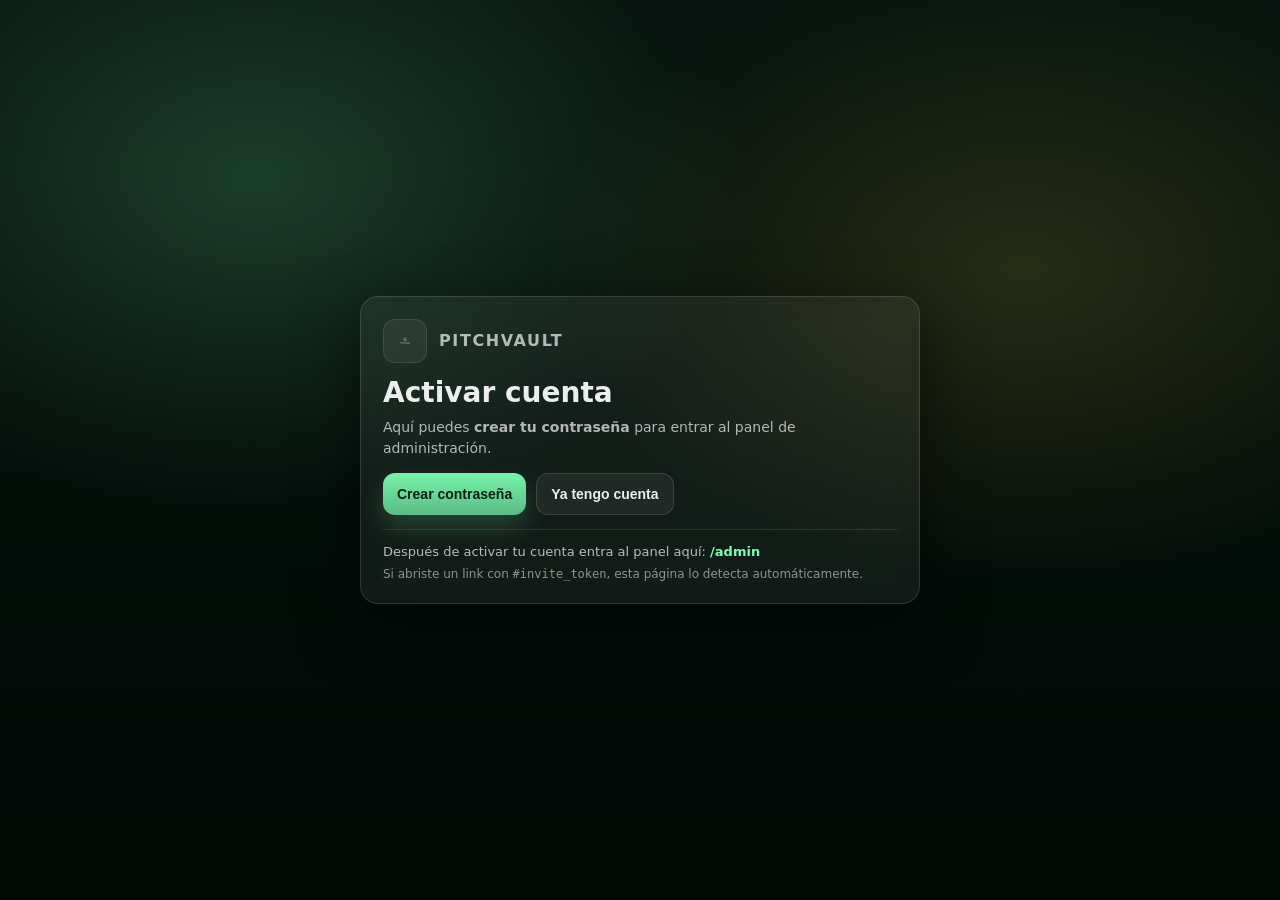
<file: invite.html>
<!doctype html>
<html lang="es">
<head>
  <meta charset="utf-8" />
  <meta name="viewport" content="width=device-width, initial-scale=1" />
  <title>Activar cuenta | PITCHVAULT</title>

  <link rel="icon" href="assets/brand/pitchvault-logo.png" />

  <!-- Netlify Identity Widget -->
  <script src="https://identity.netlify.com/v1/netlify-identity-widget.js"></script>

  <style>
    :root{
      --bg: #06140e;
      --card: rgba(255,255,255,.06);
      --border: rgba(255,255,255,.12);
      --text: rgba(255,255,255,.92);
      --muted: rgba(255,255,255,.68);
      --accent: #7CFFB2;
      --accent2: #F8D34A;
      --shadow: 0 20px 60px rgba(0,0,0,.55);
    }

    *{ box-sizing: border-box; }

    body{
      margin:0;
      min-height:100vh;
      display:flex;
      align-items:center;
      justify-content:center;
      padding:24px;
      font-family: system-ui, -apple-system, Segoe UI, Roboto, Arial, sans-serif;
      background:
        radial-gradient(900px 600px at 20% 20%, rgba(124,255,178,.18), transparent 55%),
        radial-gradient(800px 520px at 80% 30%, rgba(248,211,74,.14), transparent 60%),
        linear-gradient(180deg, #06140e, #020a06);
      color: var(--text);
    }

    .card{
      width:100%;
      max-width:560px;
      background: var(--card);
      border: 1px solid var(--border);
      border-radius: 18px;
      box-shadow: var(--shadow);
      padding: 22px;
      backdrop-filter: blur(12px);
    }

    .brand{
      display:flex;
      align-items:center;
      gap:12px;
      margin-bottom:14px;
    }

    .logo{
      width:44px;
      height:44px;
      border-radius:12px;
      background: rgba(255,255,255,.06);
      border: 1px solid rgba(255,255,255,.10);
      display:grid;
      place-items:center;
      overflow:hidden;
    }

    .logo img{
      width:100%;
      height:100%;
      object-fit:contain;
      padding:8px;
    }

    .title{
      font-size: 16px;
      font-weight: 800;
      letter-spacing: .10em;
      margin:0;
    }

    h1{
      margin: 8px 0 8px;
      font-size: 28px;
      line-height: 1.15;
    }

    p{
      margin: 0 0 12px;
      color: var(--muted);
      line-height: 1.5;
      font-size: 14px;
    }

    .actions{
      display:flex;
      flex-wrap:wrap;
      gap:10px;
      margin-top:14px;
    }

    .btn{
      appearance:none;
      border:0;
      cursor:pointer;
      padding: 12px 14px;
      border-radius: 12px;
      font-weight: 800;
      font-size: 14px;
      transition: transform .12s ease, filter .12s ease;
      display:inline-flex;
      align-items:center;
      justify-content:center;
      gap:10px;
    }

    .btn:active{
      transform: scale(.98);
    }

    .btn-primary{
      background: linear-gradient(180deg, rgba(124,255,178,.95), rgba(124,255,178,.70));
      color:#062014;
      box-shadow: 0 12px 26px rgba(124,255,178,.18);
    }

    .btn-secondary{
      background: rgba(255,255,255,.06);
      color: var(--text);
      border: 1px solid rgba(255,255,255,.12);
    }

    .hint{
      margin-top:14px;
      padding-top:14px;
      border-top: 1px solid rgba(255,255,255,.10);
      font-size: 13px;
      color: rgba(255,255,255,.70);
    }

    a{
      color: var(--accent);
      text-decoration:none;
      font-weight:700;
    }
    a:hover{ text-decoration:underline; }

    .small{
      font-size: 12px;
      opacity:.75;
      margin-top:8px;
    }
  </style>
</head>

<body>
  <div class="card">
    <div class="brand">
      <div class="logo">
        <img src="assets/brand/pitchvault-logo.png" alt="PITCHVAULT" />
      </div>
      <p class="title">PITCHVAULT</p>
    </div>

    <h1>Activar cuenta</h1>
    <p>
      Aquí puedes <b>crear tu contraseña</b> para entrar al panel de administración.
    </p>

    <div class="actions">
      <button class="btn btn-primary" id="btnSignup">Crear contraseña</button>
      <button class="btn btn-secondary" id="btnLogin">Ya tengo cuenta</button>
    </div>

    <div class="hint">
      Después de activar tu cuenta entra al panel aquí:
      <a href="/admin/">/admin</a>
      <div class="small">
        Si abriste un link con <code>#invite_token</code>, esta página lo detecta automáticamente.
      </div>
    </div>
  </div>

  <script>
    // Abre Netlify Identity en modo signup/login
    function openSignup(){
      if (window.netlifyIdentity) window.netlifyIdentity.open("signup");
    }
    function openLogin(){
      if (window.netlifyIdentity) window.netlifyIdentity.open("login");
    }

    document.getElementById("btnSignup").addEventListener("click", openSignup);
    document.getElementById("btnLogin").addEventListener("click", openLogin);

    if (window.netlifyIdentity) {
      window.netlifyIdentity.on("init", user => {
        // Si llega un link con invite_token, abre signup automáticamente
        if (window.location.hash.includes("invite_token")) {
          openSignup();
        }
      });

      window.netlifyIdentity.on("login", () => {
        // Cuando loguea, lo mandamos al admin
        window.location.href = "/admin/";
      });

      window.netlifyIdentity.init();
    }
  </script>
</body>
</html>
</file>
